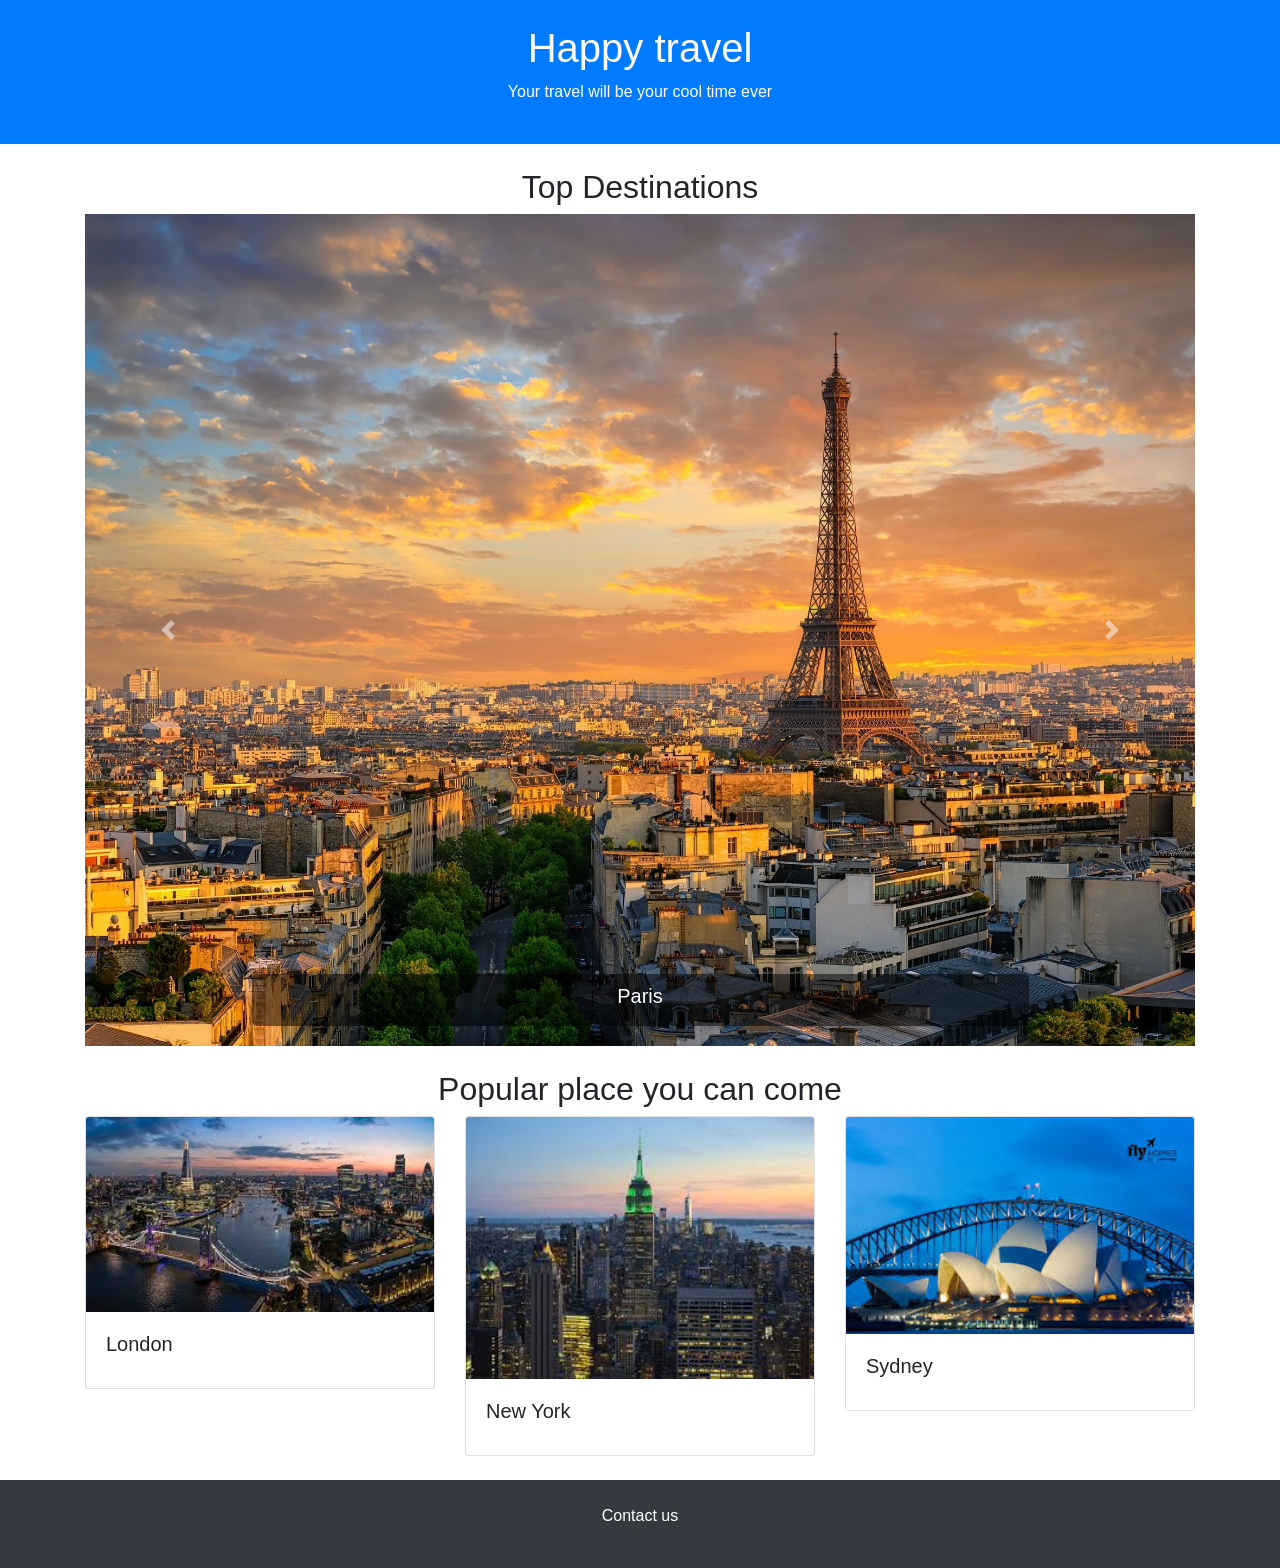
<file: hy khang/index.html>
<html lang="en">
<head>
    <meta charset="UTF-8">
    <meta name="viewport" content="width=device-width, initial-scale=1">
    <title>happy travel time</title>
    <link rel="stylesheet" href="https://stackpath.bootstrapcdn.com/bootstrap/4.5.2/css/bootstrap.min.css">
    <link rel="stylesheet" href="styles.css">
    <script src="https://code.jquery.com/jquery-3.5.1.slim.min.js"></script>
    <script src="https://cdn.jsdelivr.net/npm/bootstrap@4.5.2/dist/js/bootstrap.bundle.min.js"></script>
</head>
<body>
    <header class="text-center py-4 bg-primary text-white">
        <h1>Happy travel</h1>
        <p>Your travel will be your cool time ever</p>
    </header>


    <div class="container my-4">
        <h2 class="text-center">Top Destinations</h2>
        <div id="travelCarousel" class="carousel slide" data-ride="carousel">
            <div class="carousel-inner">
                <div class="carousel-item active">
                    <img src="images/paris.jpg" class="d-block w-100" alt="Paris">
                    <div class="carousel-caption d-none d-md-block">
                        <h5>Paris</h5>
                    </div>
                </div>
                <div class="carousel-item">
                    <img src="images/rome.jpg" class="d-block w-100" alt="Rome">
                    <div class="carousel-caption d-none d-md-block"><h5>Rome</h5></div>
                </div>
                <div class="carousel-item">
                    <img src="images/tokyo.jpg" class="d-block w-100" alt="Tokyo">
                    <div class="carousel-caption d-none d-md-block">
                        <h5>Tokyo</h5></div>
                </div>
            </div>
            <a class="carousel-control-prev" href="#travelCarousel" role="button" data-slide="prev">
                <span class="carousel-control-prev-icon" aria-hidden="true"></span>
                <span class="sr-only">Previous</span>
            </a>
            <a class="carousel-control-next" href="#travelCarousel" role="button" data-slide="next">
                <span class="carousel-control-next-icon" aria-hidden="true"></span>
                <span class="sr-only">Next</span>
            </a>
        </div>
    </div>


    <div class="container my-4">
        <h2 class="text-center">Popular place you can come</h2>
        <div class="row">
            <div class="col-md-4">
                <div class="card">
                    <img src="images/london.jpg" class="card-img-top" alt="London">
                    <div class="card-body"><h5 class="card-title">London</h5></div>
                </div>
            </div>
            <div class="col-md-4">
                <div class="card">
                    <img src="images/ny.jpg" class="card-img-top" alt="New York">
                    <div class="card-body">
                        <h5 class="card-title">New York</h5>
                    </div>
                </div>
            </div>
            <div class="col-md-4">
                <div class="card">
                    <img src="images/sydney.jpg" class="card-img-top" alt="Sydney">
                    <div class="card-body">
                        <h5 class="card-title">Sydney</h5>
                    </div>
                </div>
            </div>
        </div>
    </div>


    <footer class="text-center py-4 bg-dark text-white">
        <p>Contact us</p>
    </footer>


</body>
</html>
</file>
<file: hy khang/styles.css>
body {
    font-family: Arial, sans-serif;
}

header {
    background-color: #ff0000;
    color: white;
    text-align: center;
}

footer {
    background-color: #79449f;
    color: white;
    text-align: center;
}

.card img {
    transition: transform 0.3s ease;
}

.card:hover img {
    transform: scale(1.05);
}

.carousel-caption {
    background: rgba(0, 0, 0, 0.5);
    padding: 10px;
    border-radius: 5px;
}
</file>
